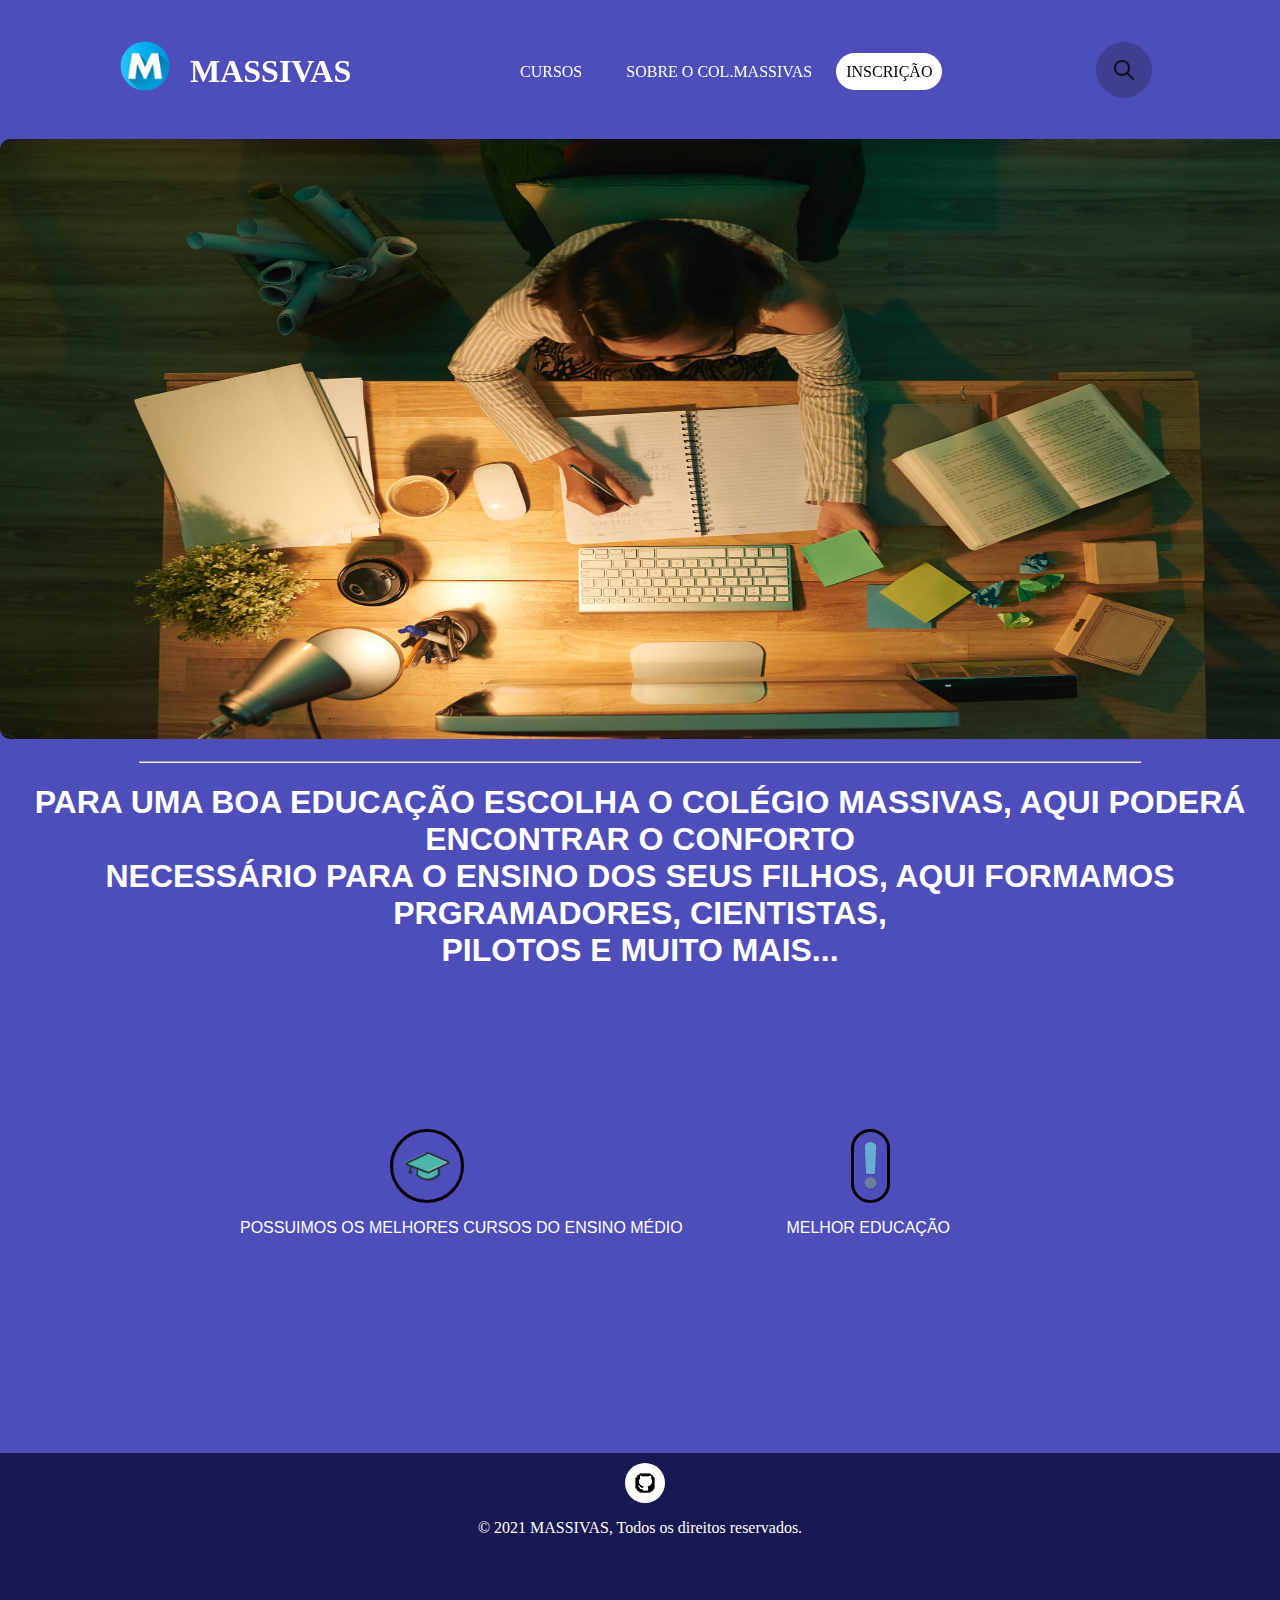
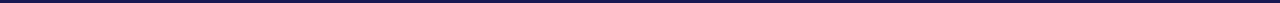
<file: index.html>
<!DOCTYPE html>
<html lang="pt-br">
<head>
    <meta charset="UTF-8">
    <meta http-equiv="X-UA-Compatible" content="IE=edge">
    <meta name="viewport" content="width=device-width, initial-scale=1.0">
    <link rel="shortcut icon" href="IMG/letra-m - Cópia.ico" type="image/x-icon">
    <link rel="stylesheet" href="CSS/style.css">
    <title>Colégio Massivas</title>
<!-- NEVER GIVE UP KID -->
</head>
<body>
    <header>
        <h1>
            <a href="index.html" id="massivas"><img src="IMG/letra-m.png" alt="logomassivas"></a>
            <a href="index.html" id="M">MASSIVAS</a>
            <div class="search-box">
                <input type="text" placeholder="Pesquisar" class="search-txt">
                <a href="#" class="search-btn"><img src="IMG/loupe.png" alt="lupa" height="20" width="20"></a>
            </div>
        </h1>
        <nav>
            <a href="./HTML/cursos.html" id="cursos">CURSOS</a>
            <a href="HTML/sobre.html" id="sbcol">SOBRE O COL.MASSIVAS</a>
            <a href="HTML/inscrição.html" id="login">INSCRIÇÃO</a>
        </nav>
      
    </header>
    
    <main>       
        <div class="image">
            <img src="IMG/forexman.jpg" alt="forex-man" class="animation">
            <img src="IMG/como-estudar.jpg" alt="como-estudar" class="central">
            <img src="IMG/businessman.jpg" alt="business-man" class="anima">
            <hr>
        </div>
        
        <h1>PARA UMA BOA EDUCAÇÃO ESCOLHA O COLÉGIO MASSIVAS, AQUI PODERÁ ENCONTRAR O CONFORTO <br> NECESSÁRIO PARA O ENSINO DOS SEUS FILHOS, AQUI FORMAMOS PRGRAMADORES, CIENTISTAS, <br> PILOTOS E MUITO MAIS...</h1>
        <div id="container">
            <div id="content">
                <img src="IMG/canudo.png" alt="canudo">
                <img src="IMG/exclamation_icon-icons.com_67862.png" alt="afirmação">
            </div>
            <div id="frase">
                <p id="dif">POSSUIMOS OS MELHORES CURSOS DO ENSINO MÉDIO</p>
                <P id="dif2">MELHOR EDUCAÇÃO</P>
            </div>
        </div>
    </main>
    <footer>
         <p>
             <a href="https://github.com/bernardojru" class="redes" target="_blank" rel="external"><img src="IMG/icone-github.png" alt="github"></a>
        </p>
        <p>
            &copy; 2021 MASSIVAS, Todos os direitos reservados.
        </p>
        <!-- © -->
    </footer>
    
</body>
</html>
</file>
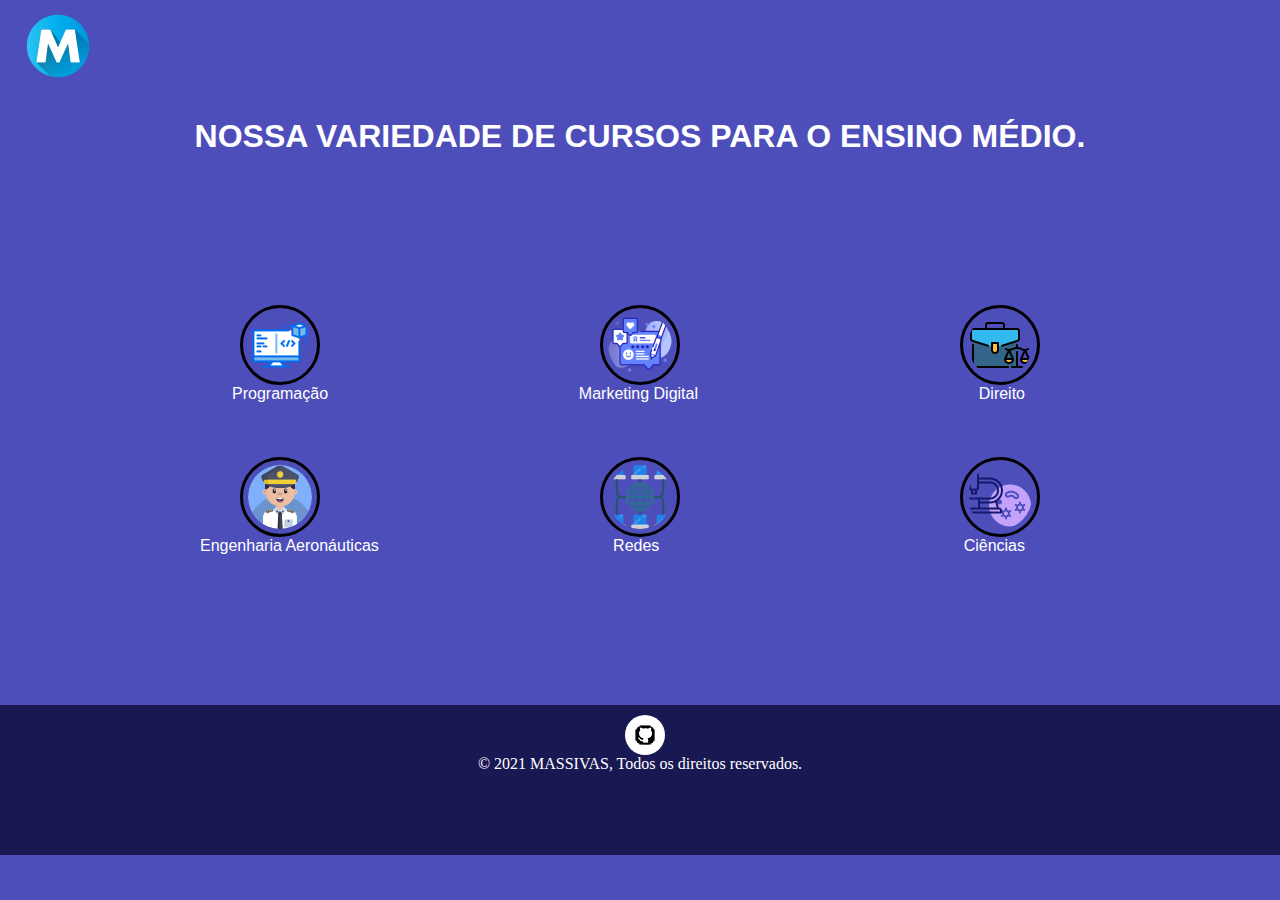
<file: HTML/cursos.html>
<!DOCTYPE html>
<html lang="pt-br">
<head>
    <meta charset="UTF-8">
    <meta http-equiv="X-UA-Compatible" content="IE=edge">
    <meta name="viewport" content="width=device-width, initial-scale=1.0">
    <link rel="stylesheet" href="../CSS/cursos.css">
    <link rel="shortcut icon" href="../IMG/letra-m - Cópia.ico" type="image/x-icon">
    <title>Colégio Massivas</title>
</head>
<body>
    <div><a href="../index.html"><img src="../IMG/letra-m.png" alt=""></a></div>
    <h1>NOSSA VARIEDADE DE CURSOS PARA O ENSINO MÉDIO.</h1>
    
    <div class="container">
         <div class="content">
            <img src="../IMG/programação.png" alt="programação" class="img">
            <img src="../IMG/experiencia-do-cliente.png" alt="marketing" class="img">
            <img src="../IMG/advogado.png" alt="direito" class="img">
         </div>
         <div class="const">
             <p class="curso">Programação</p>
             <p class="curso">Marketing Digital</p>
             <p class="curso">Direito</p>
         </div>
         <br>
         <br>
         <br>
         <div class="content">
            <img src="../IMG/piloto.png" alt="piloto" class="img">
            <img src="../IMG/redes-de-computadores.png" alt="redes" class="img">
            <img src="../IMG/microscopio.png" alt="ciência" class="img">
         </div>
         <div class="const">
             <p class="cur">Engenharia Aeronáuticas</p>
             <p class="cur">Redes</p>
             <p class="cur">Ciências</p>
         </div>
    </div>
    
    
    <!-- <img src="../IMG/programação.png" alt="">
    <img src="../IMG/redes-de-computadores.png" alt="">
    <img src="../IMG/microscopio.png" alt="">
    <!-- Um diploma em Engenharia OU Ciências Aeronáuticas  -->
    <!--<img src="../IMG/piloto.png" alt="">
    <!-- DIREITO -->
    <!--<img src="../IMG/advogado.png" alt="">
    <img src="../IMG/experiencia-do-cliente.png" alt=""> -->


    <footer>
        <p>
            <a href="https://github.com/bernardojru" class="redes" target="_blank" rel="external"><img src="../IMG/icone-github.png" alt="github"></a>
       </p>
       <p>
           &copy; 2021 MASSIVAS, Todos os direitos reservados.
       </p>
       <!-- © -->
   </footer>
</body>
</html>
</file>
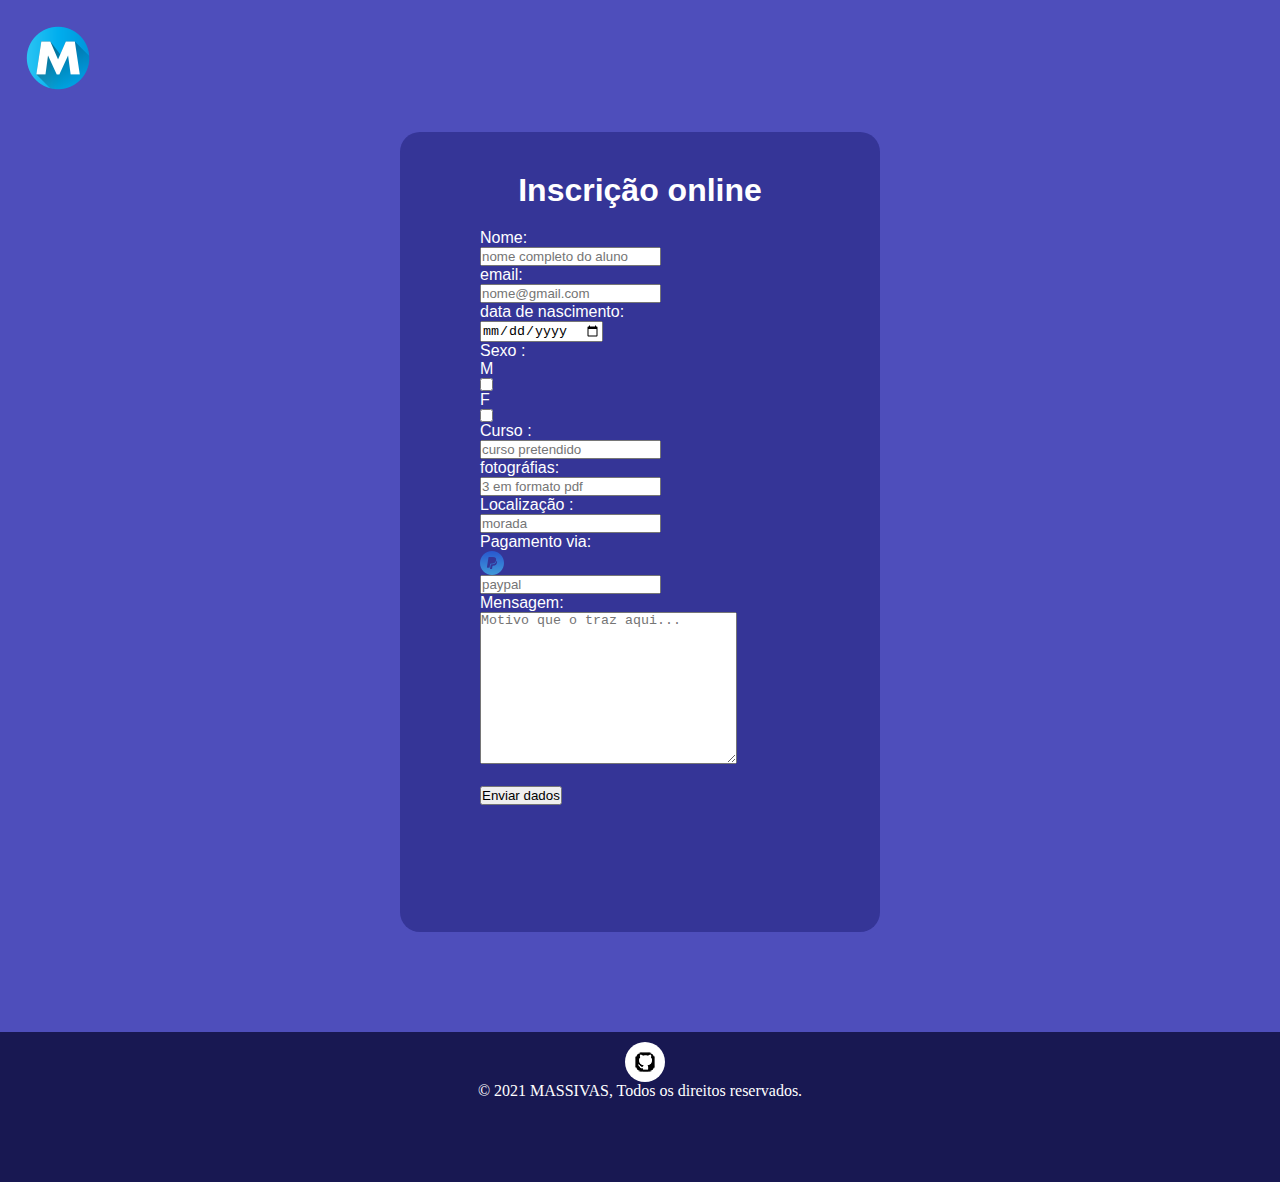
<file: HTML/inscrição.html>
<!DOCTYPE html>
<html lang="pt-br">
<head>
    <meta charset="UTF-8">
    <meta http-equiv="X-UA-Compatible" content="IE=edge">
    <meta name="viewport" content="width=device-width, initial-scale=1.0">
    <link rel="stylesheet" href="../CSS/inscrição.css">
    <link rel="shortcut icon" href="../IMG/letra-m - Cópia.ico" type="image/x-icon">
    <title>Colégio Massivas</title>
</head>
<body>
    <div><a href="../index.html"><img src="../IMG/letra-m.png" alt=""></a></div>
    <div id="container">
        <section>
            <h1>Inscrição online</h1>
            <form action="">
                 Nome: <input type="text" placeholder="nome completo do aluno"> 
                 email: <input type="email" name="" id="" placeholder="nome@gmail.com"> 
                 data de nascimento: <input type="date" name="" id="">
                 
                 Sexo : <br>
                 M <input type="checkbox" name="" id=""> F <input type="checkbox" name="" id=""> 
                 Curso : <input type="text" placeholder="curso pretendido"> 
                 fotográfias: <input type="text" placeholder="3 em formato pdf"> 
                 Localização : <input type="text" placeholder="morada">
                 Pagamento via: <input type="image" src="../IMG/logotipo-paypal.png" alt="paypal">
                 <input type="number" name="" id="" placeholder="paypal"> 
                 Mensagem: <textarea name="" id="" cols="30" rows="10" placeholder="Motivo que o traz aqui..."></textarea>
                  <br>
                  <br>
                 <input type="button" value="Enviar dados" style="cursor: pointer;">
            </form>  
        </section>
    </div>


    <footer>
        <p>
            <a href="https://github.com/bernardojru" class="redes" target="_blank" rel="external"><img src="../IMG/icone-github.png" alt="github"></a>
       </p>
       <p>
           &copy; 2021 MASSIVAS, Todos os direitos reservados.
       </p>
       <!-- © -->
   </footer>
</body>
</html>
</file>
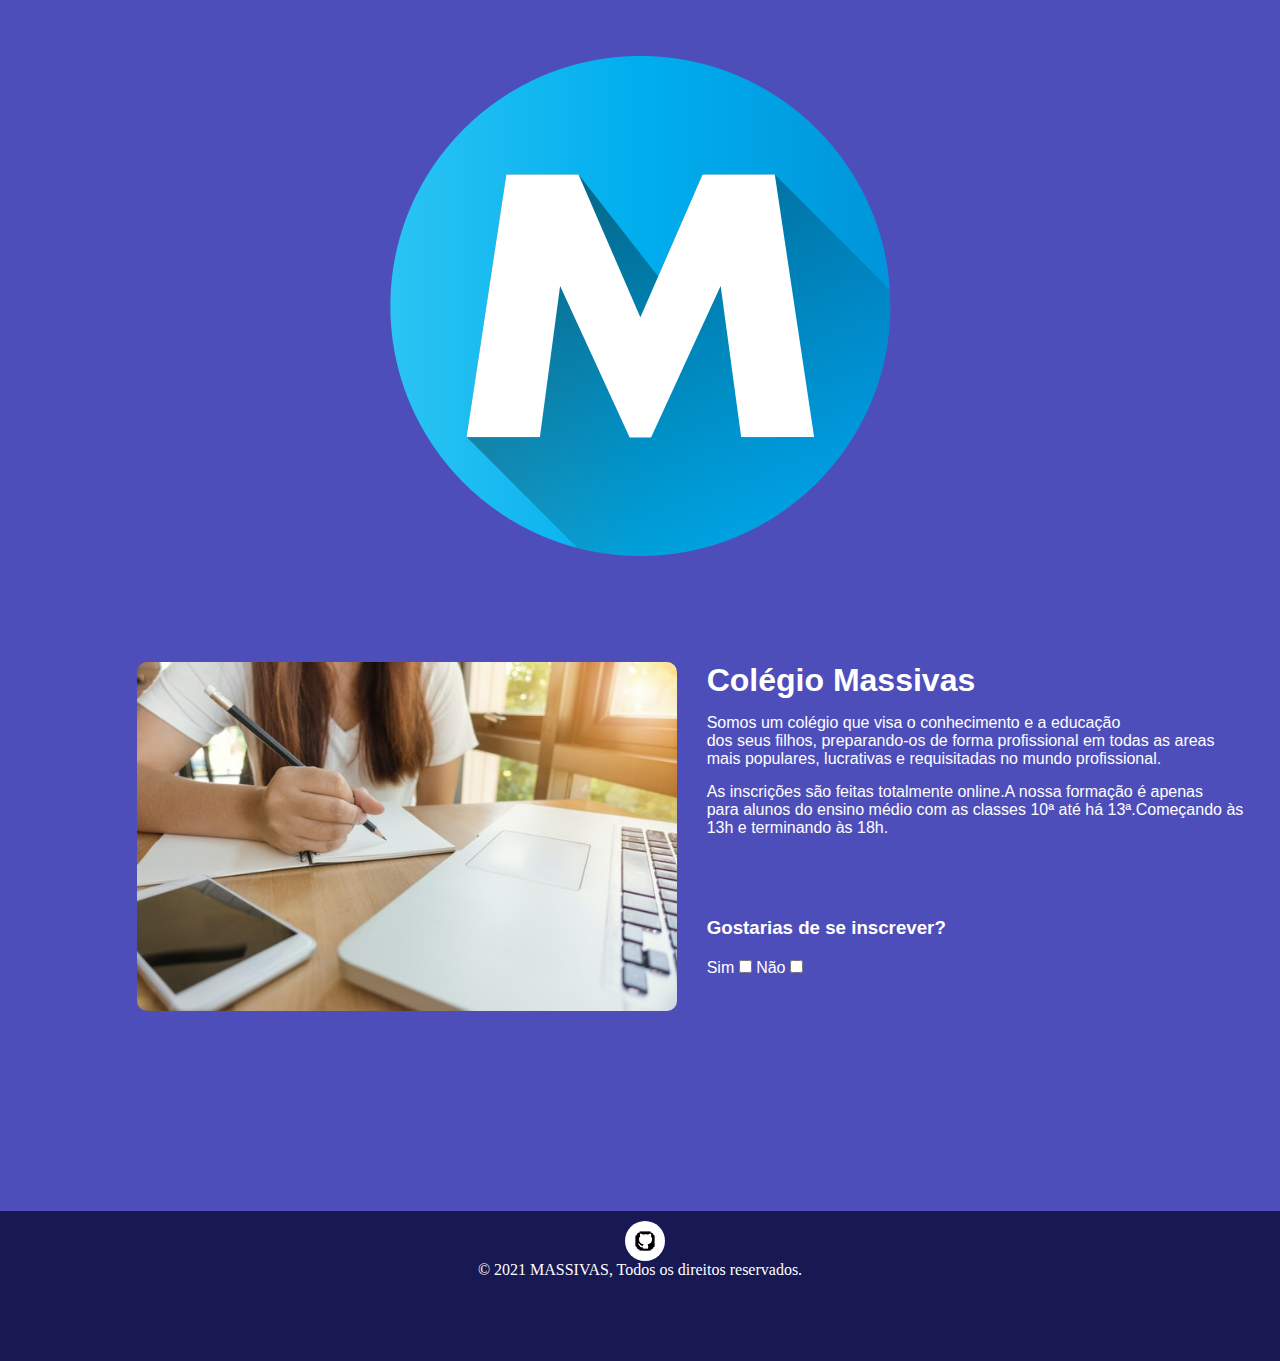
<file: HTML/sobre.html>
<!DOCTYPE html>
<html lang="pt-br">
<head>
    <meta charset="UTF-8">
    <meta http-equiv="X-UA-Compatible" content="IE=edge">
    <meta name="viewport" content="width=device-width, initial-scale=1.0">
    <link rel="stylesheet" href="../CSS/sobre.css">
    <link rel="shortcut icon" href="../IMG/letra-m - Cópia.ico" type="image/x-icon">
    <title>Colégio Massivas</title>
</head>
<body>
     <div id="logo-final">
        <img src="../IMG/final_logo4k.png" alt="logo">
     </div>
     <div id="container">
         <img src="../IMG/final_img.jpg" alt="fim">
         <div id="flex">
            <h1>Colégio Massivas</h1>
            <p>Somos um colégio que visa o conhecimento e a educação <br> dos seus filhos, preparando-os de forma profissional em todas as areas <br> mais populares, lucrativas e requisitadas no mundo profissional. </p>
            <p>As inscrições são feitas totalmente online.A nossa formação é apenas <br> para alunos do ensino médio com as classes 10ª até há 13ª.Começando às <br> 13h e terminando às 18h.</p>
            <h3>Gostarias de se inscrever?</h3>
            <div id="box">
                Sim <a href="inscrição.html"> <input type="checkbox" name="" id="sim"></a>
                Não <a href="../index.html"> <input type="checkbox" name="" id=""></a>
            </div>
         </div>
     </div>

  

    <footer>
        <p>
            <a href="https://github.com/bernardojru" class="redes" target="_blank" rel="external"><img src="../IMG/icone-github.png" alt="github"></a>
       </p>
       <p>
           &copy; 2021 MASSIVAS, Todos os direitos reservados.
       </p>
       <!-- © -->
   </footer>
</body>
</html>
</file>
<file: CSS/style.css>
@charset "UTF-8";
body{
    background-color:rgb(78, 78, 187);
    margin: auto;

}
header{
    padding-bottom: 10px;
    margin-top: -21px;
    position: fixed;
    width: 100%;
    margin: 0;

    
}
header img{
    height: 50px;
    width: 50px;
    justify-content: space-between;
    align-items: center;
    display: flex;
    
}
header h1{
    color: white;
    padding-top: 0px;
    padding-left: 100px;
    display: flex;
    
    align-items: center;
    
}
h1 #massivas{
    margin: 10px;
    border-radius: 50%;
    padding: 10px;
}
h1 #M{
    margin-bottom: -10px;
    text-decoration: none;
    color: white;
}
/* barra de pesquisa */
.search-box{
    margin-bottom: -5%;
    position: absolute;
    margin-left: 80%;
    border: 0;
    border-radius: 40px;
    background-color :rgb(63, 63, 145);
    padding: 8px;
    display: flex;
    align-items: center;
    justify-content: space-between;
    transform: translate(-50%, -50%);

}
.search-txt{
    padding-right: 20px;
    outline: none;
    background-color :rgb(63, 63, 145);
    border: 0;
    color: white;
    width: 0;
    padding: 0;
    transition: .8s;
    
}
.search-btn{
    border: 0;
    border-radius: 40px;
    padding: 10px;
}
.search-btn img{
    width: 20px;
    height: 20px;
    display: flex;
    align-items: center;
    justify-content: center;
}

.search-box:hover .search-txt{
    width: 160px;
    padding: 0 6px;
     
}
.search-box:hover > .search-btn{
    background: white;
}
/* fim da barra de pesquisa*/

/* menu */
 nav{
    margin-top: -70px;
    margin-left: 500px; 

}
 nav a{
    text-decoration: none;
    color: white;
    padding: 20px;
}
#sbcol{
   transition: .10s;
}
#cursos{
    transition: .10s;
}
#login{
    border: 0;
    border-radius: 40px;
    color:black;
    background: white;
    padding: 10px;
    transition: .10s;
}
#sbcol:hover{
    color: black;
}
#cursos:hover{
    color: black;
}
#login:hover{
    color: white;
    background-color: black;
}

/* fim do menu */

main{
    margin-bottom: 100px;

}

/* Animação das imgaens */
.image{
    margin: auto;
    padding-top: 121px;

}

 .animation{
    height:0;
    width: 0;
    transition: .30s;
  
}
.central {
    border-radius: 10px;
    width: 1340px; 
    height: 600px;
    transition: .30s;

}
.anima {
    height: 0;
    width: 0;
    transition: .30s;
}

 .image:hover  .central{
      width: 500px;
      height: 600px;
      margin-left: 10px;
}
.image:hover  .animation{
    padding-left: 220px;
    padding-bottom: 215px;
    height:200px;
    width: 200px;
}
.image:hover  .anima{
    padding-left: 10px;
    padding-bottom: 215px;
    height: 200px;
    width: 200px;
}
/* Fim da Animação das imgaens */



hr{
    width: 1000px;
    color: rgb(12, 11, 11);
    margin-top: 0;
}    

main h1{
    text-align: center;
    color: white;
    font-family: 'Segoe UI', Tahoma, Geneva, Verdana, sans-serif;
}

/* container */
#container{
    margin-top: 160px;
    margin-bottom: 200px;
}
#content{
    margin: auto;
    width: 500px;
    display: flex;
    justify-content: space-between;
}
#content img{
    border: solid;
    border-radius: 40px;
    padding: 10px;
}
#frase {
    margin: auto;
    width:800px;
    display: flex;
    justify-content: space-between;
}
#frase #dif{
    color: white;
    font-family: 'Segoe UI', Tahoma, Geneva, Verdana, sans-serif;
}
#frase #dif2{
    color: white;
    font-family: 'Segoe UI', Tahoma, Geneva, Verdana, sans-serif;
    margin-right: 90px;
}

footer{
    background-color: rgb(24, 24, 82);
    height: 150px;
}
footer p{
    color: white;
    display: flex;
    justify-content: center;
    align-items: center;
} 
footer p .redes{
    margin-left: 10px;
    margin-top: 10px;
    padding: 10px;
    border: 0;
    border-radius: 40px;
    background-color: white;
    display: flex;
    justify-content: center;
    align-items: center;
}

ul{
    padding-bottom: 100px;
}
ul li{
    margin-left: 515px;
}
</file>
<file: CSS/cursos.css>
*{
    margin: 0;
    padding: 0;
    box-sizing: border-box;
} /* IMAGENS DEVEM TER 64 X 64*/
body{
    background-color:rgb(78, 78, 187);
}
div a img{
    margin-left: 2%;
    margin-bottom: -5%;
}
h1{
    margin: 100px;
    text-align: center;
    color: white;
    font-family: 'Segoe UI', Tahoma, Geneva, Verdana, sans-serif;

}

.container{
    margin: 100px;
    padding: 50px;
}
.container .content{
    width: 50rem;
    margin: auto;
    display: flex;
    align-items: center;
    justify-content: space-between;
}
.container .content .img{
    border: solid ;
    border-radius: 50%;
    padding: 5px;
}

.container .const{
    font-family: 'Segoe UI', Tahoma, Geneva, Verdana, sans-serif;
    width: 55rem;
    margin:auto;
    display: flex;
    justify-content: space-between;
}
.container .const .curso{
    color: white;
}
.container .const .curso:nth-child(1){
     padding-left: 32px;
}
.container .const .curso:nth-child(2){
     padding-right: 30px;
}
.container .const .curso:nth-child(3){
     padding-right: 55px;
}

.container .const .cur{
    color: white;
}
.container .const .cur:nth-child(1){
    color: white;
   /* aqui está perfeitamente alinhado */
}
.container .const .cur:nth-child(2){
     padding-right: 70px;
}
.container .const .cur:nth-child(3){
     padding-right: 55px;
}




footer{
    background-color: rgb(24, 24, 82);
    height: 150px;
}
footer p{
    color: white;
    display: flex;
    justify-content: center;
    align-items: center;
} 
footer p .redes{
    margin-left: 10px;
    margin-top: 10px;
    padding: 10px;
    border: 0;
    border-radius: 40px;
    background-color: white;
    display: flex;
    justify-content: center;
    align-items: center;
}

ul{
    padding-bottom: 100px;
}
ul li{
    margin-left: 515px;
}
/* RESPONSIVIDADE */
@media (max-width:600px){
.container .content{
    display: block;
    margin: auto;
    border: 0;
    width: 60%;
}
.container .const{
    display: block;
    margin-top: -3.4rem;
    padding: rem;
    margin-left: 4.9rem;
    width: 13rem;
    text-align: center;
}
/* coluna 1 das prof */
.container .const .curso:nth-child(1){
     display: none;
}
.container .const .curso:nth-child(2){
    display: none;
   
}
.container .const .curso:nth-child(3){
    display: none;

}

/* coluna 2 das prof */
.container .const .cur:nth-child(1){
    display: none;

}
.container .const .cur:nth-child(2){
    /* margin-top: -20rem; */
    padding: 0;
    display: none;

}
.container .const .cur:nth-child(3){
    padding: 0;
    display: none;

}

}
</file>
<file: CSS/inscrição.css>
*{
    margin: 0;
    padding: 0;
    box-sizing: border-box;
}

body{
    background-color:rgb(78, 78, 187);

    
}
div a img{
    margin-top: 2%;
    margin-left: 2%;
    margin-bottom: 3%;
}
#container{
    margin:auto;
    font-family: 'Segoe UI', Tahoma, Geneva, Verdana, sans-serif;
}
#container section{
    margin: auto;
    border: 0;
    background-color:rgb(53, 53, 151);
    border-radius: 20px;
    width: 30rem;
    height: 50rem;
}
#container section h1{
    padding-top: 40px;
    text-align: center;
    color: white;
}

#container section form{
    margin-top: 20px;
    margin-left: 80px;
    width: 20rem;
    height: 40rem;
    color: white;
}

#container section form input{
      display: flex;
}


footer{
    margin-top: 100px;
    background-color: rgb(24, 24, 82);
    height: 150px;
}
footer p{
    color: white;
    display: flex;
    justify-content: center;
    align-items: center;
} 
footer p .redes{
    margin-left: 10px;
    margin-top: 10px;
    padding: 10px;
    border: 0;
    border-radius: 40px;
    background-color: white;
    display: flex;
    justify-content: center;
    align-items: center;
}

ul{
    padding-bottom: 100px;
}
ul li{
    margin-left: 515px;
}



/* RESPONSIVIDADE */
</file>
<file: CSS/sobre.css>
*{
    margin: 0;
    padding: 0;
    box-sizing: border-box;
}

body{ /* 540 x 349*/
    background-color:rgb(78, 78, 187);
}
#logo-final{
   display: flex;
   justify-content: center;
}
#logo-final img{
    margin-top: 50px;
}

#container{
    margin-top: 100px;
    margin-bottom: 200px; 
    display: flex;
    justify-content: center;
}
#container img{
    margin-left: 100px;
    border-radius: 10px;
    width: 540px;
    height: 349px;
   
}
#container #flex{
    font-family: 'Segoe UI', Tahoma, Geneva, Verdana, sans-serif;
    color: white;
}
#container #flex h1{
    margin-left: 30px;
    color: white;
    font-family: 'Segoe UI', Tahoma, Geneva, Verdana, sans-serif;
}
#container #flex p{
    margin-top: 15px;
    margin-left: 30px;
    color: white;
    font-family: 'Segoe UI', Tahoma, Geneva, Verdana, sans-serif;
}

#container #flex h3{
    font-family: 'Segoe UI', Tahoma, Geneva, Verdana, sans-serif;
    margin-top: 80px;
    margin-left: 30px;
    color: white;
    
}

#container #flex #box{
    margin-top: 20px;
    margin-left: 30px;

}




footer{
    background-color: rgb(24, 24, 82);
    height: 150px;
}
footer p{
    color: white;
    display: flex;
    justify-content: center;
    align-items: center;
} 
footer p .redes{
    margin-left: 10px;
    margin-top: 10px;
    padding: 10px;
    border: 0;
    border-radius: 40px;
    background-color: white;
    display: flex;
    justify-content: center;
    align-items: center;
}

ul{
    padding-bottom: 100px;
}
ul li{
    margin-left: 515px;
}
</file>
